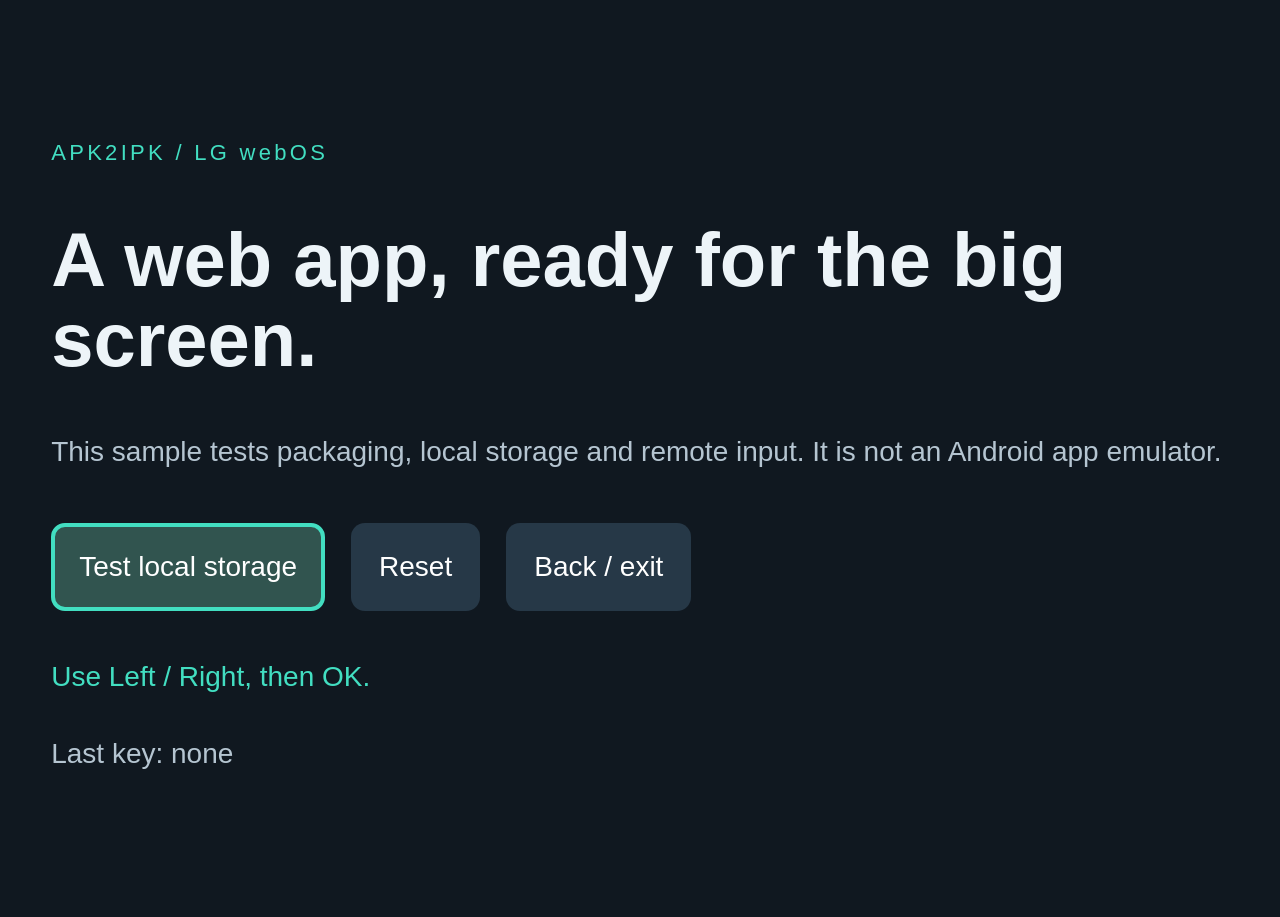
<file: examples/tv-web/index.html>
<!doctype html>
<html lang="en">
<head>
  <meta charset="utf-8">
  <meta name="viewport" content="width=device-width, initial-scale=1">
  <title>APK2IPK TV test</title>
  <link rel="stylesheet" href="style.css">
</head>
<body>
  <main>
    <p class="eyebrow">APK2IPK / LG webOS</p>
    <h1>A web app, ready for the big screen.</h1>
    <p>This sample tests packaging, local storage and remote input. It is not an Android app emulator.</p>
    <section>
      <button id="count">Test local storage</button>
      <button id="reset">Reset</button>
      <button id="back">Back / exit</button>
    </section>
    <output id="result" aria-live="polite">Use Left / Right, then OK.</output>
    <p id="keys">Last key: none</p>
  </main>
  <script src="app.js"></script>
</body>
</html>
</file>
<file: examples/tv-web/style.css>
html { background: #101820; color: #edf4f8; font: 28px Arial, sans-serif; }
body { margin: 0; }
main { margin: 7vh auto; max-width: 1500px; padding: 4vw; }
.eyebrow { color: #42dec1; letter-spacing: .15em; font-size: 22px; }
h1 { font-size: 76px; max-width: 1250px; line-height: 1.05; }
p { max-width: 1200px; line-height: 1.5; color: #b5c5d1; }
section { margin: 50px 0; display: flex; gap: 26px; }
button { font: inherit; background: #263847; border: 4px solid transparent; border-radius: 14px; color: white; padding: 24px; }
button:focus { border-color: #42dec1; outline: 0; background: #31544f; }
output { display: block; color: #42dec1; min-height: 44px; }
</file>
